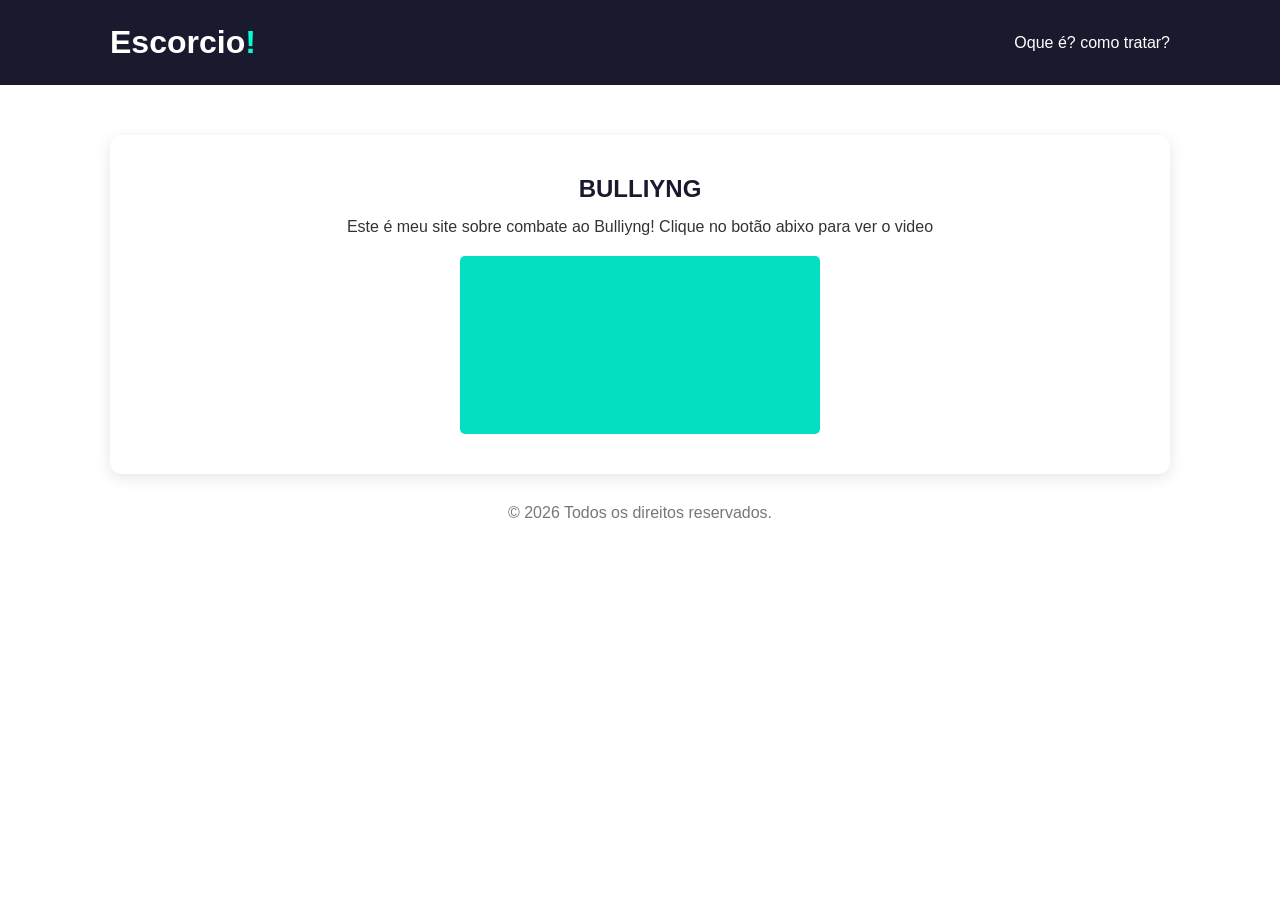
<file: index.html>
<!DOCTYPE html>
<html lang="pt-br">
<head>
    <meta charset="UTF-8">
    <meta name="viewport" content="width=device-width, initial-scale=1.0">
    <title>Contra o Bulliyng</title>
    <link rel="stylesheet" href="style.css">
</head>
<body>

    <header class="navbar">
        <div class="container">
            <h1 class="logo">Escorcio<span>!</span></h1>
            <ul class="nav-links">
                <li><a href="home.html">Oque é? como tratar?</a></li>
                
            </ul>
        </div>
    </header>

    <main class="container">
        <section class="card">
            <h2>BULLIYNG</h2>
            <p>Este é meu site sobre combate ao Bulliyng!
                Clique no botão abixo para ver o video
            </p>
            <a href="https://youtu.be/EeJsPF-aL9E?si=GRtBJAMX13Sc0mAs" class="btn"><video src="">video sobre bulliyng</video></a>
        
        </section>
    </main>

    <footer>
        <p>&copy; 2026 Todos os direitos reservados.</p>
    </footer>

</body>
</html>
</file>
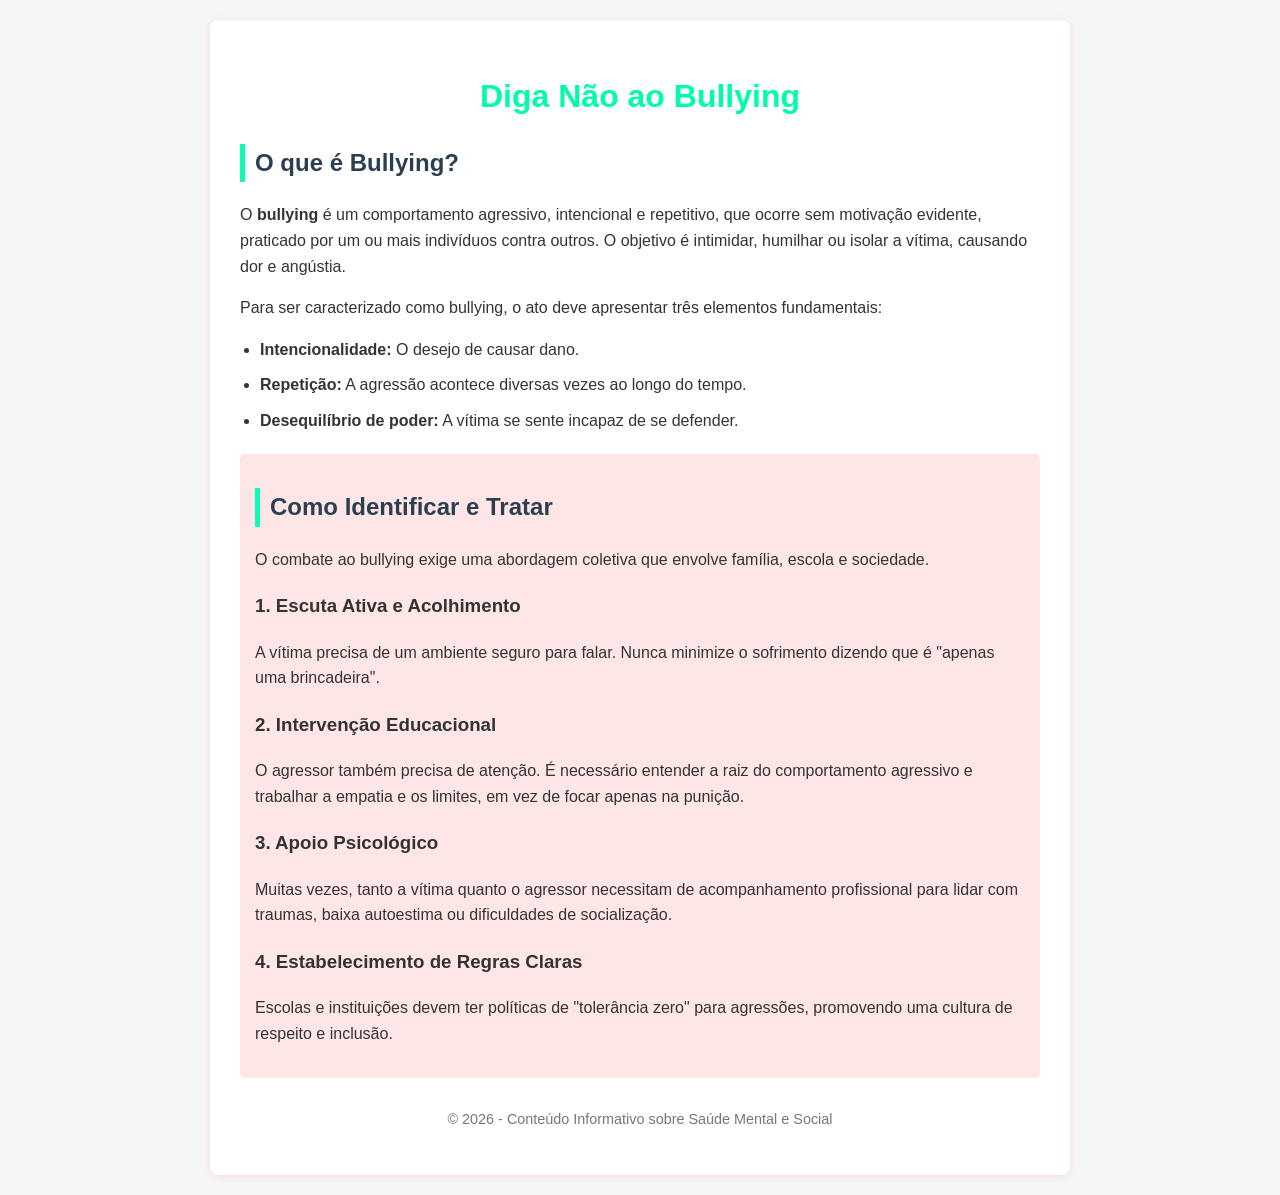
<file: home.html>
<!DOCTYPE html>
<html lang="pt-br">
<head>
    <meta charset="UTF-8">
    <meta name="viewport" content="width=device-width, initial-scale=1.0">
    <title>Conscientização: Bullying</title>
    <style>
        body {
            font-family: 'Segoe UI', Tahoma, Geneva, Verdana, sans-serif;
            line-height: 1.6;
            color: #333;
            margin: 0;
            padding: 20px;
            background-color: #f4f7f6;
        }
        .container {
            max-width: 800px;
            margin: auto;
            background: #fff;
            padding: 30px;
            border-radius: 8px;
            box-shadow: 0 2px 10px rgba(243, 0, 0, 0.1);
        }
        h1 {
            color: #00fda9;
            text-align: center;
        }
        h2 {
            border-left: 5px solid #0bfdb5;
            padding-left: 10px;
            color: #2c3e50;
        }
        .highlight {
            background: #ffe6e6;
            padding: 15px;
            border-radius: 5px;
            margin: 20px 0;
        }
        ul {
            padding-left: 20px;
        }
        li {
            margin-bottom: 10px;
        }
        footer {
            text-align: center;
            margin-top: 30px;
            font-size: 0.9em;
            color: #777;
        }
    </style>
</head>
<body>

<div class="container">
    <header>
        <h1>Diga Não ao Bullying</h1>
    </header>

    <section>
        <h2>O que é Bullying?</h2>
        <p>O <strong>bullying</strong> é um comportamento agressivo, intencional e repetitivo, que ocorre sem motivação evidente, praticado por um ou mais indivíduos contra outros. O objetivo é intimidar, humilhar ou isolar a vítima, causando dor e angústia.</p>
        <p>Para ser caracterizado como bullying, o ato deve apresentar três elementos fundamentais:</p>
        <ul>
            <li><strong>Intencionalidade:</strong> O desejo de causar dano.</li>
            <li><strong>Repetição:</strong> A agressão acontece diversas vezes ao longo do tempo.</li>
            <li><strong>Desequilíbrio de poder:</strong> A vítima se sente incapaz de se defender.</li>
        </ul>
    </section>

    <section class="highlight">
        <h2>Como Identificar e Tratar</h2>
        <p>O combate ao bullying exige uma abordagem coletiva que envolve família, escola e sociedade.</p>
        
        <h3>1. Escuta Ativa e Acolhimento</h3>
        <p>A vítima precisa de um ambiente seguro para falar. Nunca minimize o sofrimento dizendo que é "apenas uma brincadeira".</p>

        <h3>2. Intervenção Educacional</h3>
        <p>O agressor também precisa de atenção. É necessário entender a raiz do comportamento agressivo e trabalhar a empatia e os limites, em vez de focar apenas na punição.</p>

        <h3>3. Apoio Psicológico</h3>
        <p>Muitas vezes, tanto a vítima quanto o agressor necessitam de acompanhamento profissional para lidar com traumas, baixa autoestima ou dificuldades de socialização.</p>

        <h3>4. Estabelecimento de Regras Claras</h3>
        <p>Escolas e instituições devem ter políticas de "tolerância zero" para agressões, promovendo uma cultura de respeito e inclusão.</p>
    </section>

    <footer>
        <p>&copy; 2026 - Conteúdo Informativo sobre Saúde Mental e Social</p>
    </footer>
</div>

</body>
</html>
</file>
<file: style.css>
/* Configurações Gerais */
* {
    margin: 0;
    padding: 0;
    box-sizing: border-box;
}

body {
    font-family: 'Segoe UI', Tahoma, Geneva, Verdana, sans-serif;
    background-color: #ffffff;
    color: #333;
}

.container {
    max-width: 1100px;
    margin: 0 auto;
    padding: 0 20px;
}

/* Navbar */
.navbar {
    background-color: #1a1a2e;
    color: white;
    padding: 1.5rem 0;
}

.navbar .container {
    display: flex;
    justify-content: space-between;
    align-items: center;
}

.logo span {
    color: #00ffd5;
}

.nav-links {
    list-style: none;
    display: flex;
}

.nav-links li {
    margin-left: 25px;
}

.nav-links a {
    color: white;
    text-decoration: none;
    transition: 0.3s;
}

.nav-links a:hover {
    color: #4ecca3;
}

/* Conteúdo Principal */
.card {
    background: white;
    margin-top: 50px;
    padding: 40px;
    border-radius: 12px;
    box-shadow: 0 4px 15px rgba(0,0,0,0.1);
    text-align: center;
}

.card h2 {
    margin-bottom: 15px;
    color: #1a1a2e;
}

.btn {
    display: inline-block;
    background: #03dfc1;
    color: #1a1a2e;
    padding: 12px 30px;
    text-decoration: none;
    font-weight: bold;
    border-radius: 5px;
    margin-top: 20px;
    transition: transform 0.2s;
}

.btn:hover {
    transform: scale(1.05);
}

/* Rodapé */
footer {
    text-align: center;
    padding: 30px;
    color: #777;
}
</file>
